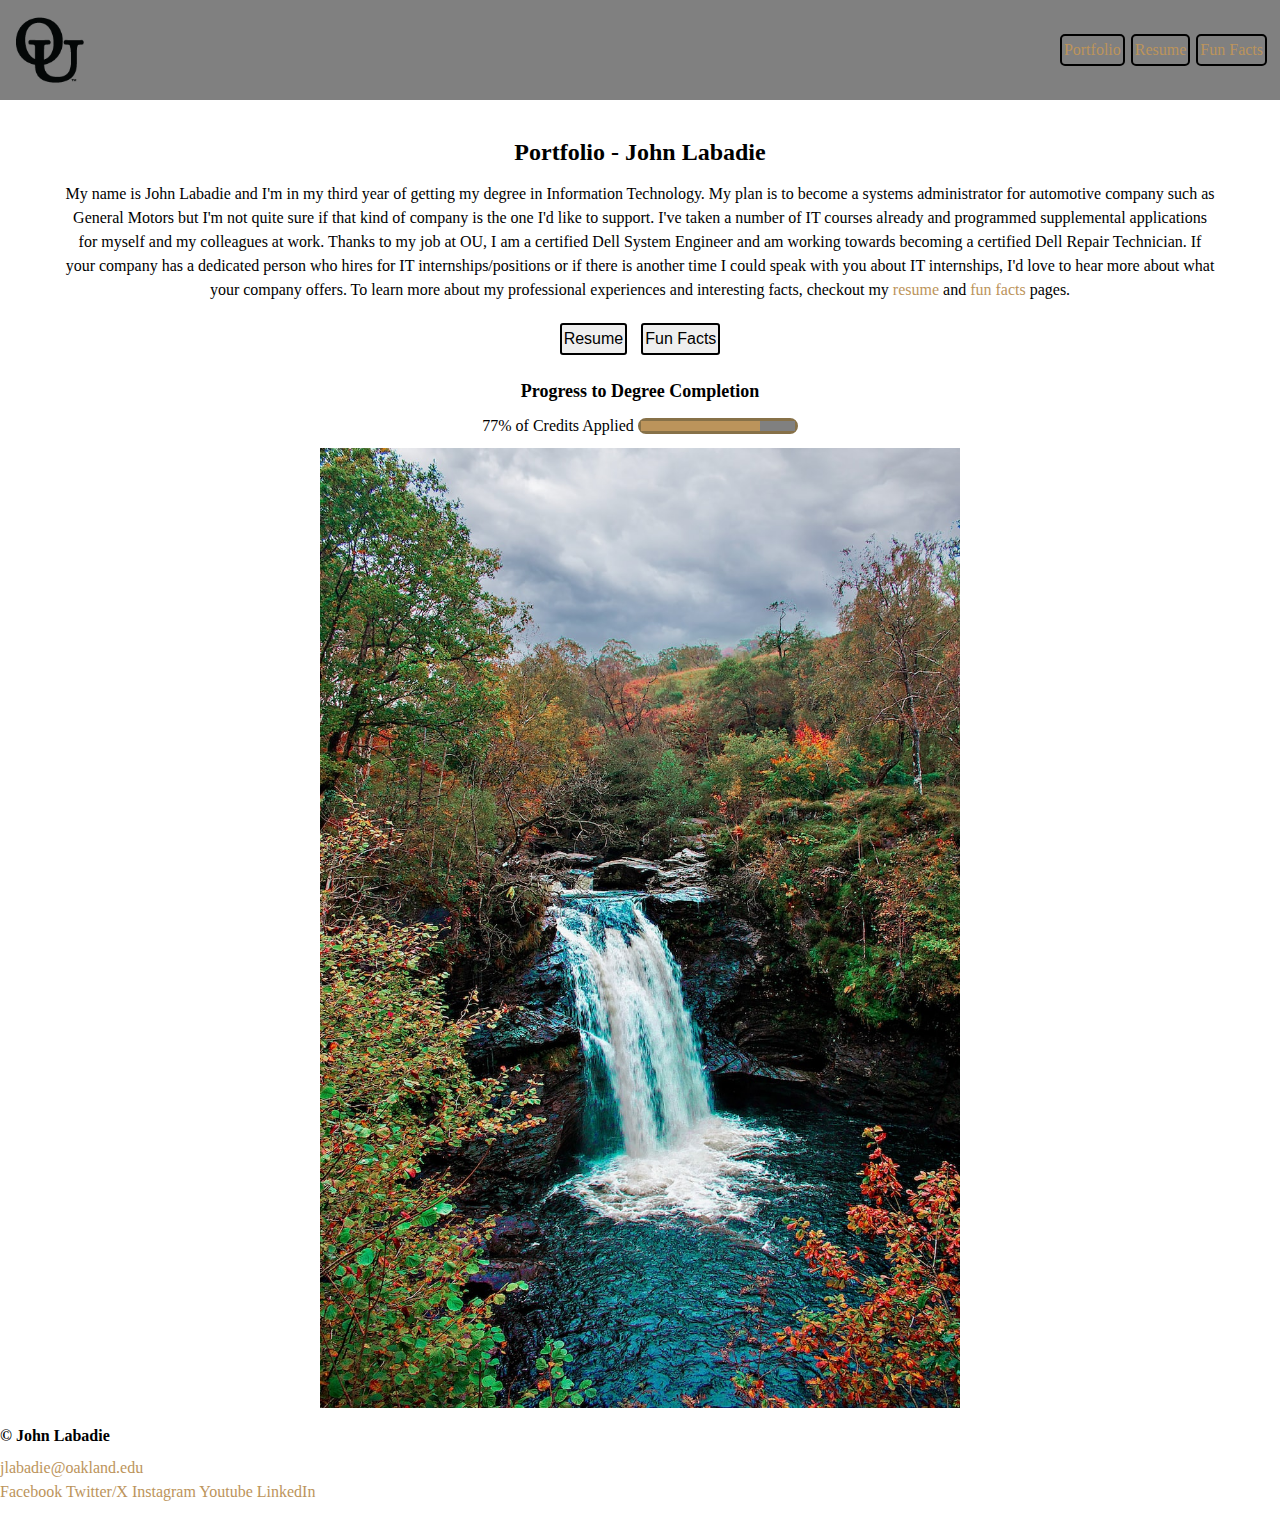
<file: index.html>
<!DOCTYPE html>
<html lang="en">
  <head>
    <meta charset="UTF-8" />
    <meta name="viewport" content="width=device-width, initial-scale=1.0" />
    <title>JLabadie</title>
    <!--Favicon found on Icons8-->
    <link rel="shortcut icon" href="./img/favicon.png" type="image/x-icon" />
    <link rel="stylesheet" href="./css/normalize.css">
    <link rel="stylesheet" href="./css/style.css">
  </head>
  <body>
    <header>
      <div class="topbar">
        <img class="logoImage" src="./img/OU_RGB_BLK.png" alt="OU Logo">
        <nav class="navbar">
          <a href="./index.html" class="navbar-link">Portfolio</a>
          <a href="./html/my_resume.html" class="navbar-link">Resume</a>
          <a href="./html/my_fun_facts.html" class="navbar-link">Fun Facts</a>
        </nav>
      </div>
    </header>
    <main>
      <div class="center">
        <h1>Portfolio - John Labadie</h1>
        <!--Elevator Pitch-->
        <p>
          My name is John Labadie and I'm in my third year of getting my degree in
          Information Technology. My plan is to become a systems administrator for
          automotive company such as General Motors but I'm not quite sure if that
          kind of company is the one I'd like to support. I've taken a number of
          IT courses already and programmed supplemental applications for myself
          and my colleagues at work. Thanks to my job at OU, I am a certified Dell
          System Engineer and am working towards becoming a certified Dell Repair
          Technician. If your company has a dedicated person who hires for IT
          internships/positions or if there is another time I could speak with you
          about IT internships, I'd love to hear more about what your company
          offers. To learn more about my professional experiences and interesting
          facts, checkout my <a href="./html/my_resume.html">resume</a> and
          <a href="./html/my_fun_facts.html">fun facts</a> pages.
        </p>
        <button type="button" onclick="location.href = './html/my_resume.html';">Resume</button>
        <button type="button" onclick="location.href = './html/my_fun_facts.html';">Fun Facts</button>
        <!--Progress bar for completed credits-->
        <h2>Progress to Degree Completion</h2>
        <div class="progressBar">
          <label for="progressToDegree">77% of Credits Applied</label>
          <progress id="progressToDegree" value="99" max="128">77%</progress>
        </div>
      </div>
      <hr />
    </main>
    <footer>
      <img class="center-img" src="./img/pretty-nature.jpeg" alt="Pretty Nature Picture" width="50%"  height="50%">
      <!--Copyright information and Social Media Accounts-->
      <div id="copyrightInfo">
        <h3>&#169; John Labadie</h3>
        <a href="mailto:jlabadie@oakland.edu">jlabadie@oakland.edu</a>
        <p>
          <a href="https://www.facebook.com/oaklandu">Facebook</a>
          <a href="https://twitter.com/oaklandu">Twitter/X</a>
          <a href="https://www.instagram.com/oaklandu/">Instagram</a>
          <a href="https://www.youtube.com/user/oaklanduniv">Youtube</a>
          <a href="https://www.linkedin.com/school/oakland-university/"
            >LinkedIn</a
          >
        </p>
      </div>
    </footer>
  </body>
</html>
</file>
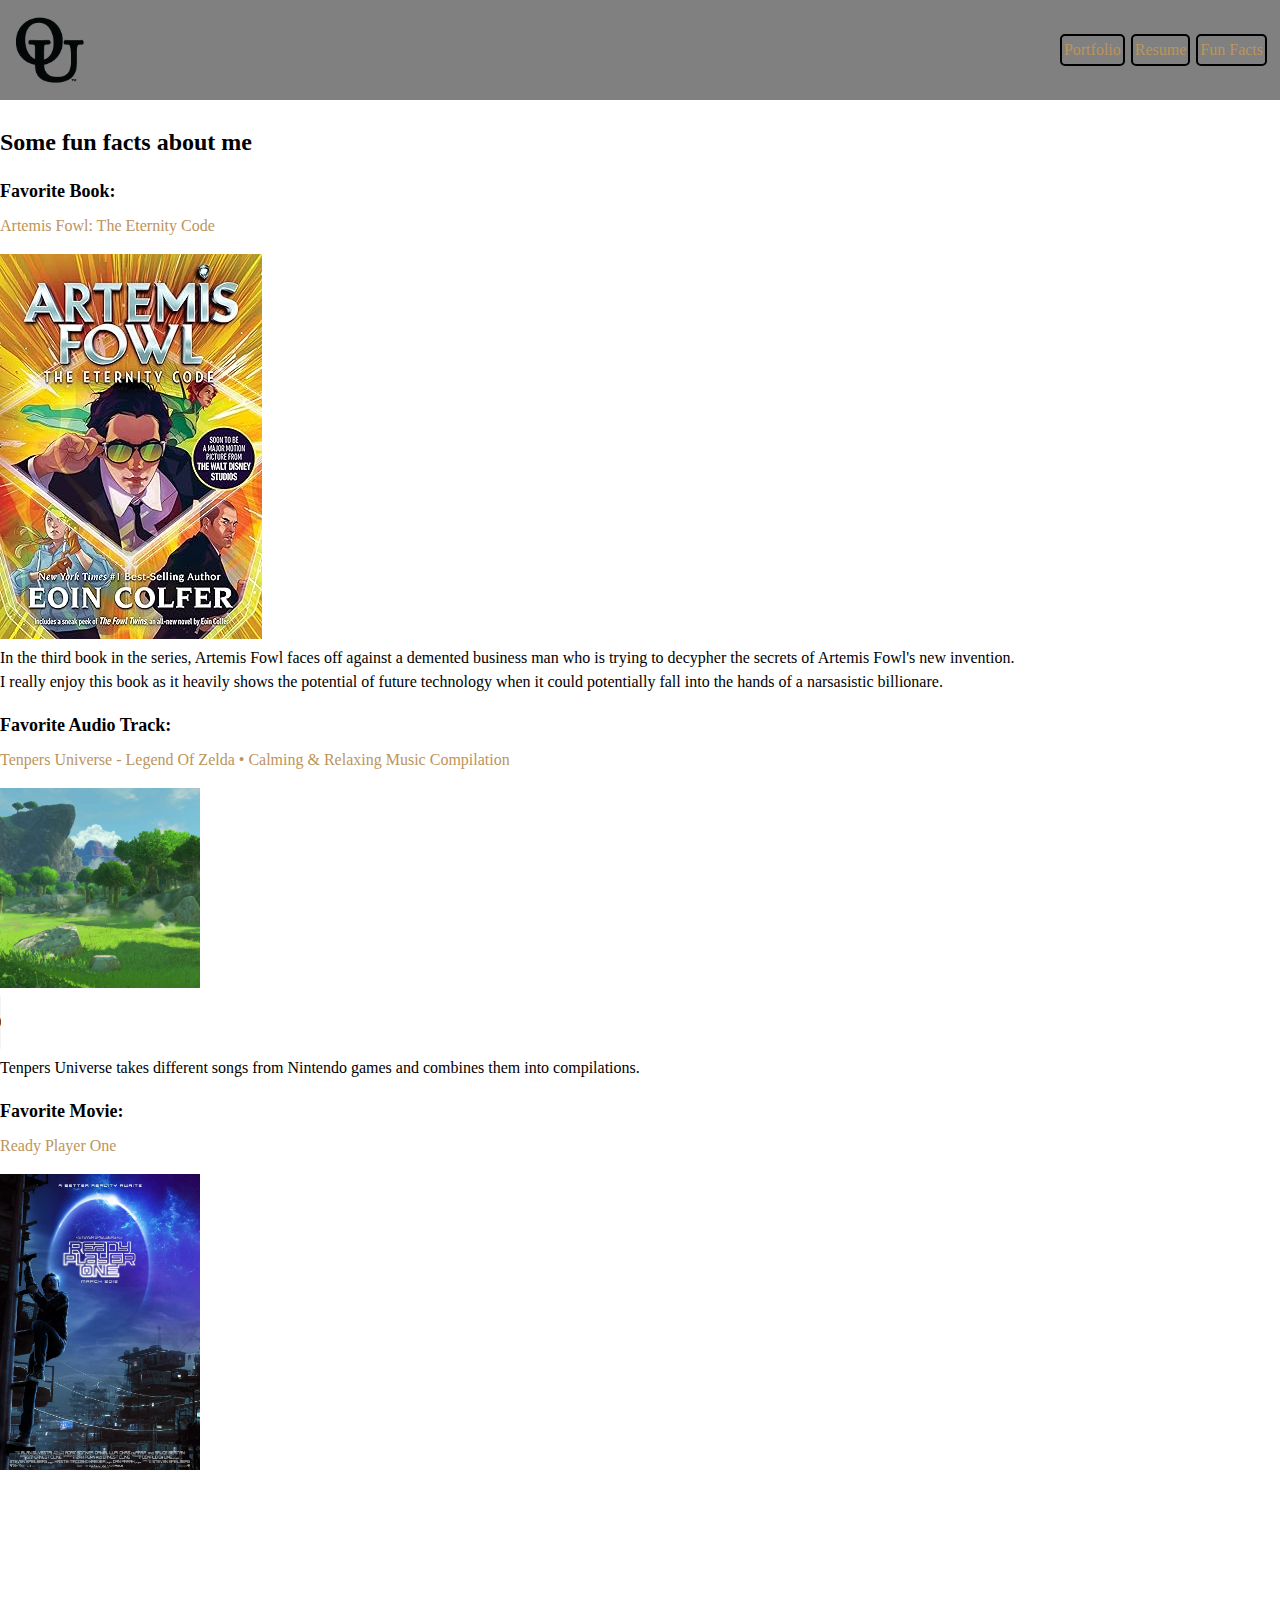
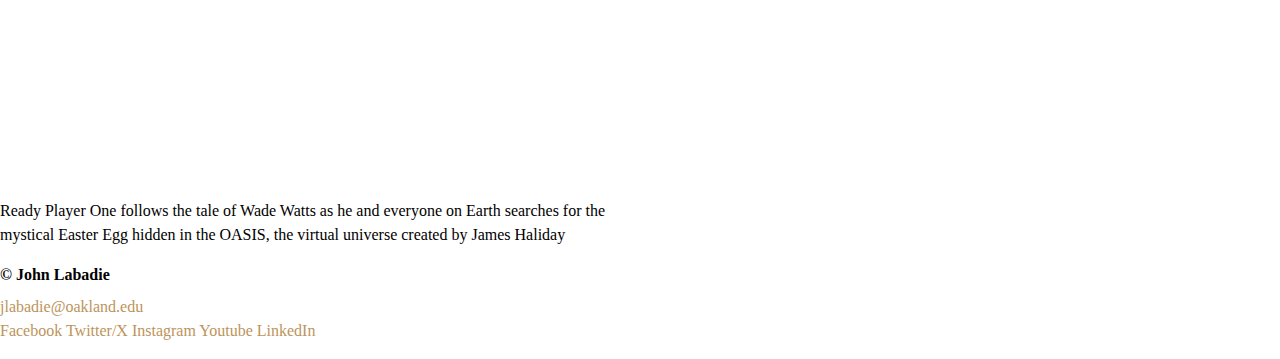
<file: html/my_fun_facts.html>
<!DOCTYPE html>
<html lang="en">
  <head>
    <meta charset="UTF-8" />
    <meta name="viewport" content="width=device-width, initial-scale=1.0" />
    <title>JLabadie</title>
    <!--Favicon found on Icons8-->
    <link rel="shortcut icon" href="../img/favicon.png" type="image/x-icon" />
    <link rel="stylesheet" href="../css/normalize.css">
    <link rel="stylesheet" href="../css/style.css">
  </head>
  <body>
    <header>
      <div class="topbar">
        <img class="logoImage" src="../img/OU_RGB_BLK.png" alt="OU Logo">
        <nav class="navbar">
          <a href="../index.html" class="navbar-link">Portfolio</a>
          <a href="../html/my_resume.html" class="navbar-link">Resume</a>
          <a href="../html/my_fun_facts.html" class="navbar-link">Fun Facts</a>
        </nav>
      </div>
    </header>
    <main>
      <h1>Some fun facts about me</h1>
        <!--Favorite Book, Song, and Movie-->
      <div class="favBook">
        <h2>Favorite Book:</h2>
        <p>
          <a href="https://a.co/d/4Z0EB22">Artemis Fowl: The Eternity Code</a>
        </p>
        <img src="../img/AF-TEC.jpg" alt="Artemis Fowl: The Eternity Code" />
        <p>
          In the third book in the series, Artemis Fowl faces off against a
          demented business man who is trying to decypher the secrets of
          Artemis Fowl's new invention.<br>I really enjoy this book as it heavily shows the potential of future technology when it could potentially fall into the hands of a narsasistic billionare.
        </p>
      </div>
      <div class="favAudio">
        <h2>Favorite Audio Track:</h2>
        <p>
          <a href="https://on.soundcloud.com/dpLbp"
            >Tenpers Universe - Legend Of Zelda • Calming & Relaxing Music
            Compilation</a
          >
        </p>
        <img
          src="../img/LOZ-C&RMC.jpeg"
          alt="Tenpers Universe - Legend Of Zelda • Calming & Relaxing Music Compilation"
          height="200"
          width="200"
        />
        <br />
        <audio controls>
          <source src="../audio/CRMC-30.mp3" type="audio/mpeg" />
          Your browser does not support the audio element.
        </audio>
        <p>
          Tenpers Universe takes different songs from Nintendo games and
          combines them into compilations.
        </p>
      </div>
      <div class="favMovie">
        <h2>Favorite Movie:</h2>
        <p>
          <a href="https://youtu.be/cSp1dM2Vj48?si=gokihdxL852b2HO9"
            >Ready Player One</a
          >
        </p>
        <img
          src="../img/RPO-MP.jpeg"
          alt="Ready Player One Movie Poster"
          height="300"
          width="200"
        />
        <br />
        <!--iFrame tag generated by YouTube-->
        <iframe
          width="560"
          height="315"
          src="https://www.youtube.com/embed/cSp1dM2Vj48?si=tyULnh_D9YWjviHQ"
          title="YouTube video player"
          frameborder="0"
          allow="accelerometer; autoplay; clipboard-write; encrypted-media; gyroscope; picture-in-picture; web-share"
          allowfullscreen
        ></iframe>
        <p>
          Ready Player One follows the tale of Wade Watts as he and everyone on
          Earth searches for the<br />mystical Easter Egg hidden in the OASIS,
          the virtual universe created by James Haliday
        </p>
      </div>
    </main>
    <footer>
        <!--Copyright information and Social Media Accounts-->
      <div id="copyrightInfo">
        <h3>&#169; John Labadie</h3>
        <a href="mailto:jlabadie@oakland.edu">jlabadie@oakland.edu</a>
        <p>
          <a href="https://www.facebook.com/oaklandu">Facebook</a>
          <a href="https://twitter.com/oaklandu">Twitter/X</a>
          <a href="https://www.instagram.com/oaklandu/">Instagram</a>
          <a href="https://www.youtube.com/user/oaklanduniv">Youtube</a>
          <a href="https://www.linkedin.com/school/oakland-university/"
            >LinkedIn</a
          >
        </p>
      </div>
    </footer>
  </body>
</html>
</file>
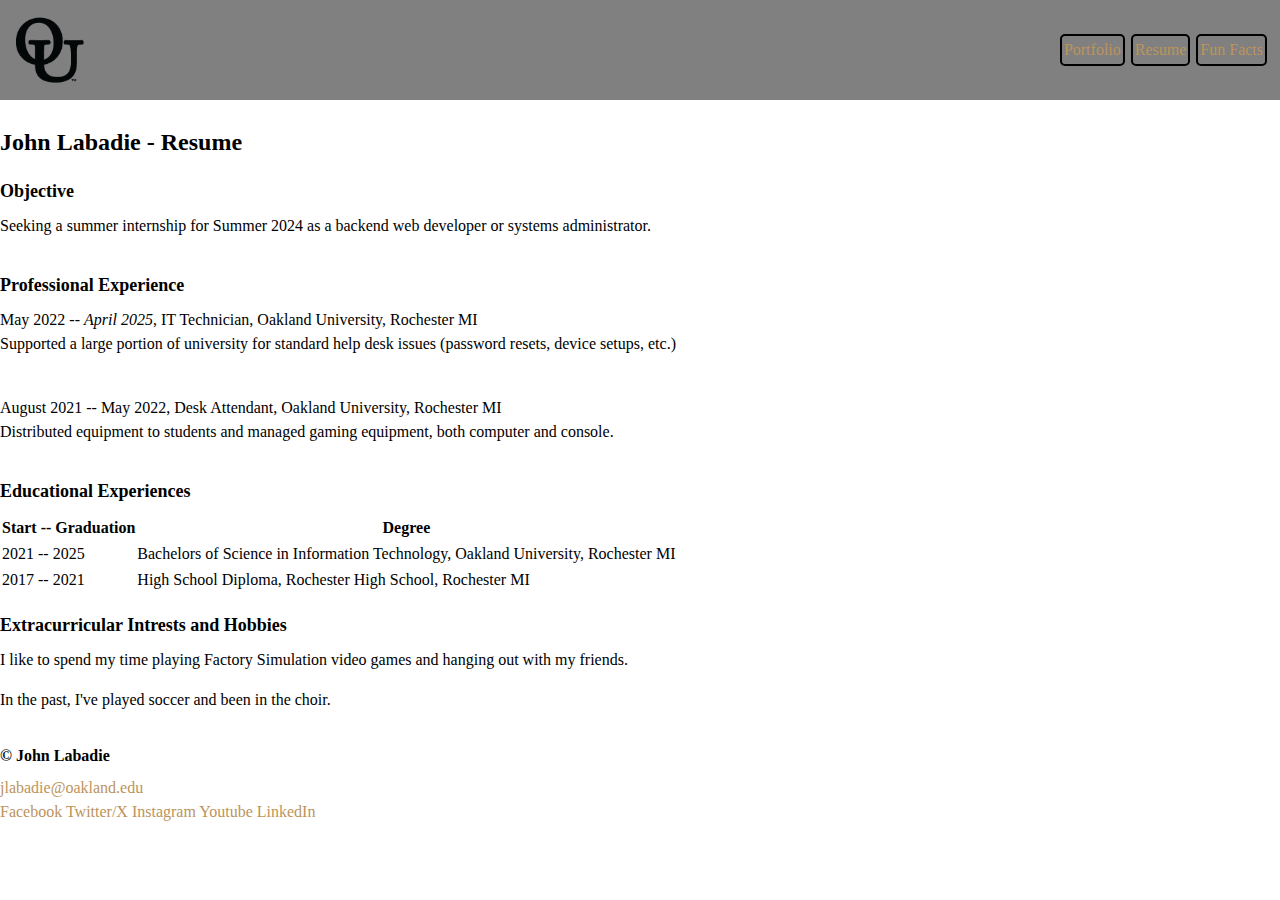
<file: html/my_resume.html>
<!DOCTYPE html>
<html lang="en">
  <head>
    <meta charset="UTF-8" />
    <meta name="viewport" content="width=device-width, initial-scale=1.0" />
    <title>JLabadie</title>
    <!--Favicon found on Icons8-->
    <link rel="shortcut icon" href="../img/favicon.png" type="image/x-icon" />
    <link rel="stylesheet" href="../css/normalize.css">
    <link rel="stylesheet" href="../css/style.css">
  </head>
  <body>
    <header>
      <div class="topbar">
        <img class="logoImage" src="../img/OU_RGB_BLK.png" alt="OU Logo">
        <nav class="navbar">
          <a href="../index.html" class="navbar-link">Portfolio</a>
          <a href="../html/my_resume.html" class="navbar-link">Resume</a>
          <a href="../html/my_fun_facts.html" class="navbar-link">Fun Facts</a>
        </nav>
      </div>
    </header>
    <main>
      <h1>John Labadie - Resume</h1>
      <!--Objective, Professional Experience, Educational Experience, and Extracurriculars/Hobbies-->
      <div id="objective">
        <h2>Objective</h2>
        <p>
          Seeking a summer internship for Summer 2024 as a backend web developer
          or systems administrator.
        </p>
        <hr />
      </div>
      <div id="professionalExperience">
        <h2>Professional Experience</h2>
        <div id="itTechnician">
          May 2022 -- <i>April 2025</i>, IT Technician, Oakland University,
          Rochester MI
        </div>
        <p>Supported a large portion of university for standard help desk issues (password resets, device setups, etc.)</p>
        <br />
        <div id="gameRoomAttendant">
          August 2021 -- May 2022, Desk Attendant, Oakland University, Rochester
          MI
        </div>
        <p>Distributed equipment to students and managed gaming equipment, both computer and console.</p>
        <hr />
      </div>
      <div id="educationalExperiences">
        <h2>Educational Experiences</h2>
        <table border="1">
          <tr>
            <th>Start -- Graduation</th>
            <th>Degree</th>
          </tr>
          <tr>
            <td>2021 -- 2025</td>
            <td>Bachelors of Science in Information Technology, Oakland University, Rochester MI</td>
          </tr>
          <tr>
            <td>2017 -- 2021</td>
            <td>High School Diploma, Rochester High School, Rochester MI</td>
          </tr>
        </table>
        <hr />
      </div>
      <div id="extracurricular/Hobbies">
        <h2>Extracurricular Intrests and Hobbies</h2>
        <p>
          I like to spend my time playing Factory Simulation video games and
          hanging out with my friends.
        </p>
        <p>In the past, I've played soccer and been in the choir.</p>
        <hr />
      </div>
    </main>
    <footer>
      <!--Copyright information and Social Media Accounts-->
      <div id="copyrightInfo">
        <h3>&#169; John Labadie</h3>
        <a href="mailto:jlabadie@oakland.edu">jlabadie@oakland.edu</a>
        <p>
          <a href="https://www.facebook.com/oaklandu">Facebook</a>
          <a href="https://twitter.com/oaklandu">Twitter/X</a>
          <a href="https://www.instagram.com/oaklandu/">Instagram</a>
          <a href="https://www.youtube.com/user/oaklanduniv">Youtube</a>
          <a href="https://www.linkedin.com/school/oakland-university/"
            >LinkedIn</a
          >
        </p>
      </div>
    </footer>
  </body>
</html>
</file>
<file: css/style.css>
/* These classes all refer to the navbar and logo */
.topbar {
    display: flex;
    justify-content: space-between;
    background-color: gray;
    align-items: center;
}

.logoImage {
    width: 100px;
    height: 100px;
}

.navbar {
    display: flex;
    padding: 10px;
}

.navbar-link {
    margin: 3px;
    padding: 2px;
    border: 2px solid black;
    border-radius: 5px;
    color: #BC945B;
}

.navbar-link:hover {
    color: #877148;
    border-color: #BC945B;
    transform: scale(1.1);
}

/* These classes refer to the content of the page */
.center {
    margin: auto;
    width: 90%;
    padding: 10px;
    text-align: center;
}

.center-img {
    margin: 0 auto;
    display: block;
}

h1 {
    font-size: x-large;
}

h2 {
    font-size: large;
}

a {
    color: #BC945B;
}

button {
    border: 2px solid black;
    border-radius: 3px;
    padding: 2px;
    margin: 5px;
    cursor: pointer;
}

button:hover {
    color: #877148;
    border-color: #BC945B;
    transform: scale(1.1);
}

progress {
    border: 3px solid #877148;
    border-radius: 10px;
}

/* Found on geeksforgeeks.org */
progress::-webkit-progress-value {
    background: #BC945B;
}
</file>
